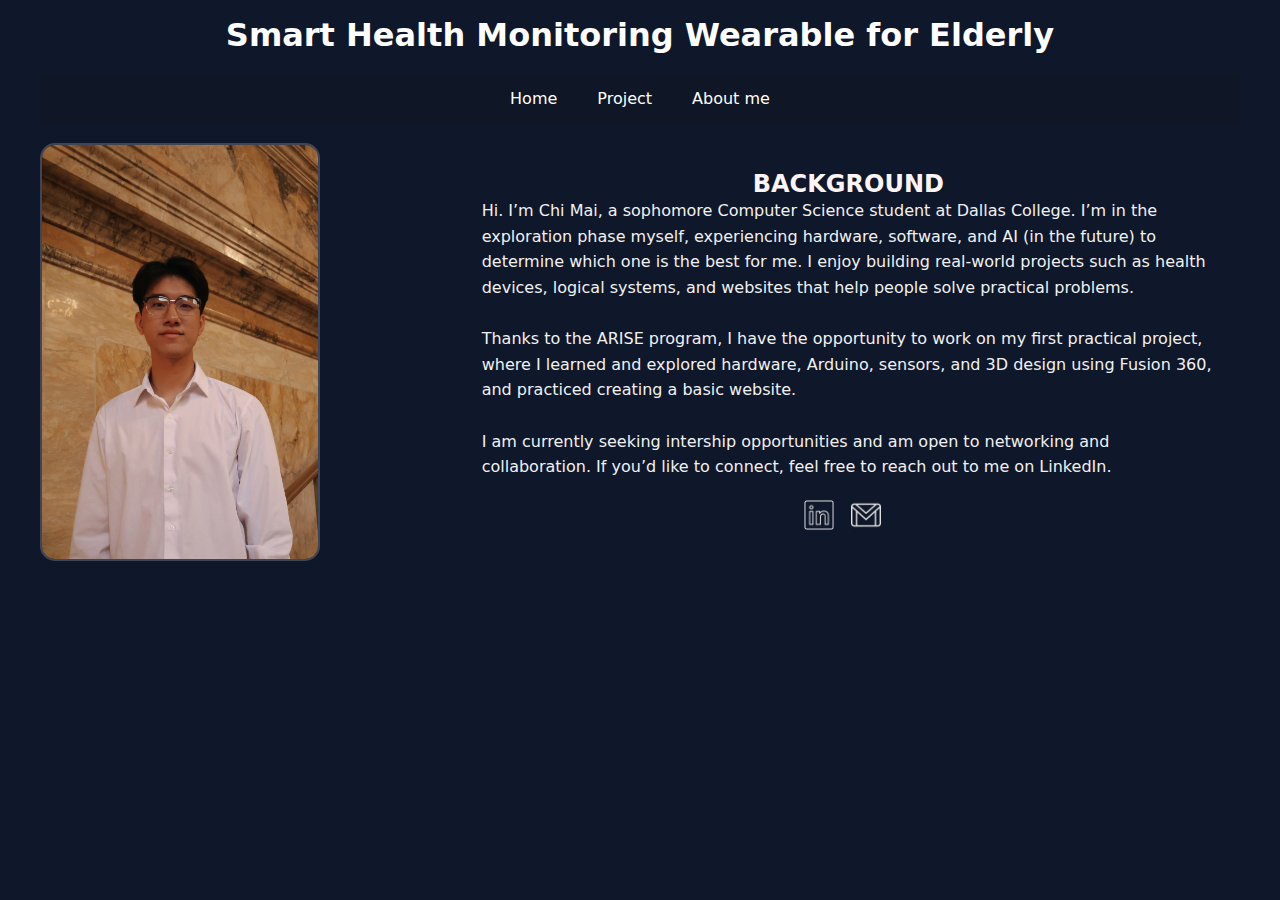
<file: aboutMe.html>
<!DOCTYPE html>
<html lang="en">
<head>
    <meta charset="UTF-8">
    <meta name="viewport" content="width=device-width, initial-scale=1.0">
    <title>About Me</title>
    <link rel="stylesheet" href="aboutMe.css">
</head>
<body>

    <div class="container">
        <header>
            <h1>Smart Health Monitoring Wearable for Elderly</h1>
        </header>
        <nav class="navbar">
            <ul>
                <li><a href="index.html">Home</a></li>
                <li><a href="product.html">Project</a></li>
                <li><a href="aboutMe.html">About me</a></li>
            </ul>
        </nav>

        
        <div class="layout">
            <img src="images/ava.jpg" class="ava">
            <div class="content">
                <h2 id="background">BACKGROUND</h2>
                <p>Hi. I’m Chi Mai, a sophomore Computer Science student at 
                    Dallas College. I’m in the exploration phase myself, experiencing 
                    hardware, software, and AI (in the future) to determine which one 
                    is the best for me. I enjoy building real-world projects such as 
                    health devices, logical systems, and websites that help people solve 
                    practical problems.<br><br>Thanks to the ARISE program, I have the 
                    opportunity to work on my first practical project, where I learned 
                    and explored hardware, Arduino, sensors, and 3D design using Fusion 
                    360, and practiced creating a basic website.<br><br>I am currently 
                    seeking intership opportunities and am open to networking and collaboration. 
                    If you’d like to connect, feel free to reach out to me on LinkedIn.</p>
                    
                    <div class="icon">
                        <a href="https://www.linkedin.com/in/chinhanmai1302/" target="_blank">
                            <img src="images/linkedin.png" class="social">
                        </a>
                        <a href="mailto:cnmai040213@gmail.com">
                            <img src="images/gmail.png" class="social">
                        </a>
                    </div>
                    
            </div>
            
        </div>
    </div>
</body>
</html>
</file>
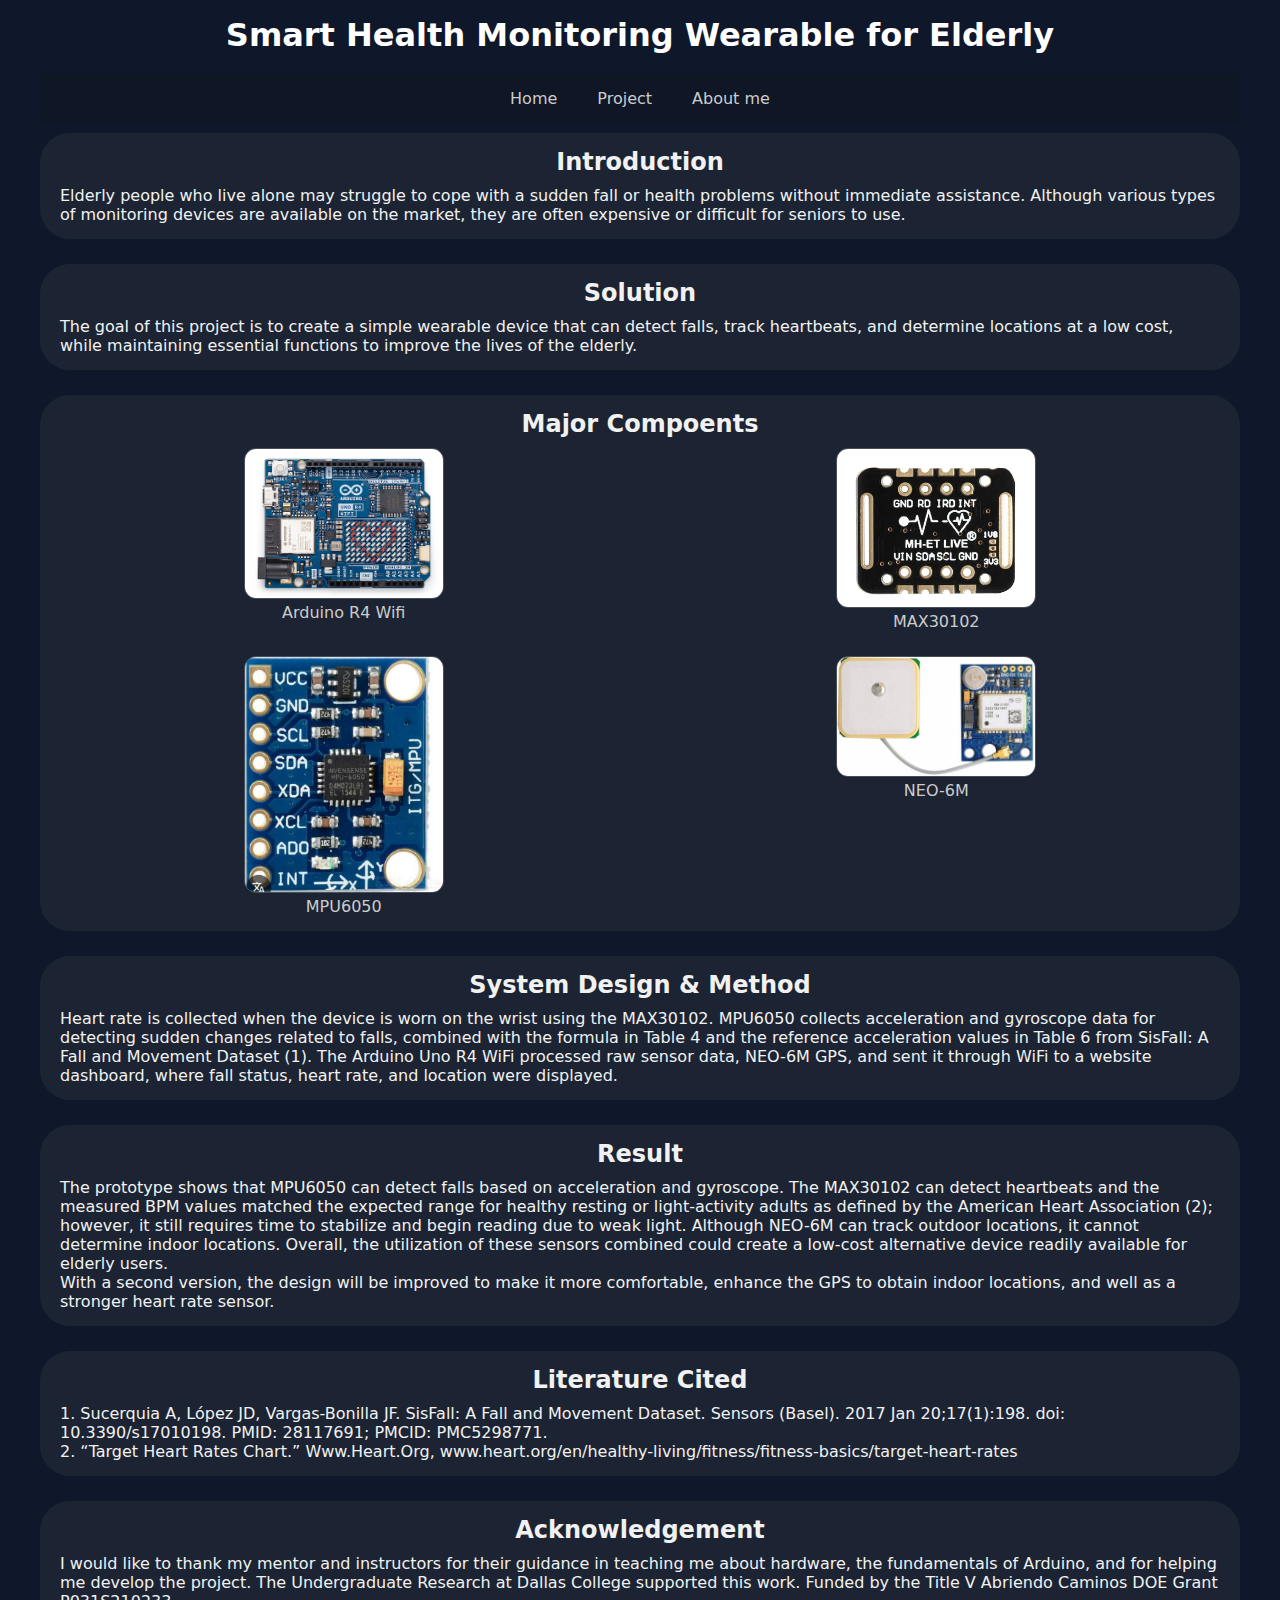
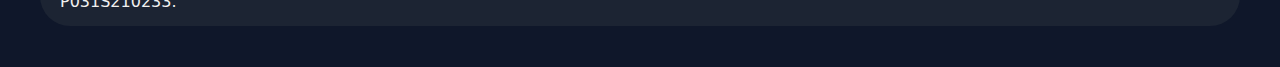
<file: product.html>
<!DOCTYPE html>
<html lang="en">
<head>
    <meta charset="UTF-8">
    <meta name="viewport" content="width=device-width, initial-scale=1.0">
    <title>Project Information</title>
    <link rel="stylesheet" href="product.css">
</head>
<body>
    
     <header>
      <h1>Smart Health Monitoring Wearable for Elderly</h1>
    </header>

  <div class="container">
    
    <nav class="navbar">
      <ul>
          <li><a href="index.html">Home</a></li>
          <li><a href="product.html">Project</a></li>
          <li><a href="aboutMe.html">About me</a></li>
      </ul>
    </nav>

    <div class="parts">
      <h2 class="title" id="introductionTitle">Introduction</h2>
      <p>Elderly people who live alone may struggle to cope with a sudden 
        fall or health problems without immediate assistance. Although various 
        types of monitoring devices are available on the market, they are often 
        expensive or difficult for seniors to use.</p>
    </div>
    
    <div class="parts">
      <h2 class="title" id="solutionTitle">Solution</h2>
      <p>The goal of this project is to create a simple wearable device that can 
        detect falls, track heartbeats, and determine locations at a low cost, while 
        maintaining essential functions to improve the lives of the elderly.</p>
    </div>
    
    <div class="parts">
      <h2 class="title" id="componentsTitle">Major Compoents</h2>
      <div class="componentsWrapper">
        <div class="images">
            <img src="images/r4.png" alt="Arduino R4 Wifi">
            <a href="https://docs.arduino.cc/hardware/uno-r4-wifi/#features" target="_blank">
              <div class="description">Arduino R4 Wifi</div>
            </a>
            
          </div>
            
          <div class="images">
            <img src="images/HR.jpg" alt="MAX30102">
            <a href="https://www.analog.com/media/en/technical-documentation/data-sheets/max30102.pdf" target="_blank">
              <div class="description">MAX30102</div>
            </a>
          </div>
            
          <div class="images">
            <img src="images/MPU.png" alt="MPU6050">
            <a href="https://www.mouser.com/datasheet/2/737/mpu6050_6_dof_accelerometer_and_gyro-2489019.pdf?srsltid=AfmBOoptqYj-_
                      28SWTXtfJbztMkKzP364Z_mfp1FPdg1N8alnx8YI3gD" target="_blank">
              <div class="description">MPU6050</div>
            </a>
          </div>
            
          <div class="images">
            <img src="images/GPS.png" alt="NEO-6M">
            <a href="https://content.u-blox.com/sites/default/files/products/documents/NEO-6_DataSheet_%28GPS.G6-HW-09005%29.pdf" target="_blank">
              <div class="description">NEO-6M</div>
            </a>
            
          </div>
      </div>
    </div>

    <div class="parts">
      <h2 class="title" id="systemTitle">System Design & Method</h2>
      <p>Heart rate is collected when the device is worn on the wrist using the MAX30102. 
        MPU6050 collects acceleration and gyroscope data for detecting sudden changes related 
        to falls, combined with the formula in Table 4 and the reference acceleration values 
        in Table 6 from SisFall: A Fall and Movement Dataset (1). The Arduino Uno R4 WiFi processed 
        raw sensor data, NEO-6M GPS, and sent it through WiFi to a website dashboard, where fall 
        status, heart rate, and location were displayed.</p>
    </div>
    
    <div class="parts">
      <h2 class="title" id="resultTitle">Result</h2>
      <p>The prototype shows that MPU6050 can detect falls based on acceleration and gyroscope. 
        The MAX30102 can detect heartbeats and the measured BPM values matched the expected range 
        for healthy resting or light-activity adults as defined by the American Heart Association (2); 
        however, it still requires time to stabilize and begin reading due to weak light. Although NEO-6M 
        can track outdoor locations, it cannot determine indoor locations. Overall, the utilization of 
        these sensors combined could create a low-cost alternative device readily available for 
        elderly users.<br>With a second version, the design will be improved to make it more comfortable, 
        enhance the GPS to obtain indoor locations, and well as a stronger heart rate sensor.</p>
    </div>

    <div class="parts">
      <h2 class="title" id="citedTitle">Literature Cited</h2>
      <p>1. Sucerquia A, López JD, Vargas-Bonilla JF. SisFall: A Fall and Movement Dataset. Sensors 
        (Basel). 2017 Jan 20;17(1):198. doi: 10.3390/s17010198. PMID: 28117691; PMCID: PMC5298771.</p>
      <p>2. “Target Heart Rates Chart.” Www.Heart.Org, www.heart.org/en/healthy-living/fitness/fitness-basics/target-heart-rates</p>
    </div>
    
    <div class="parts">
      <h2 class="title" id="acknowledgeTitle">Acknowledgement</h2>
      <p>I would like to thank my mentor and instructors for their guidance in teaching me about hardware, the fundamentals of Arduino, 
        and for helping me develop the project. The Undergraduate Research at Dallas College supported this work. 
        Funded by the Title V Abriendo Caminos DOE Grant P031S210233.</p>
    </div>
    
  </div>
</body>
</html>
</file>
<file: aboutMe.css>
:root {
  --bg: #0f172a;
  --cardbg: #171e2d;
  --accent: #3b82f6;
  --accentsoft: rgba(59, 130, 246, 0.15);
  --textmain: rgb(241, 241, 241);
  --textmuted: #9ca3af;
  --danger: #ef4444;
  --success: #22c55e;
}


* {
  margin: 0;
  padding: 0;
  box-sizing: border-box;
  font-family: system-ui, sans-serif;
}


header{
  color: rgb(255, 255, 255);
  text-align: center;
  margin-bottom: 20px;
}

body {
  background: var(--bg);
  color: var(--textmain);
  padding: 16px;
}

.container{
  max-width: 1200px;
  margin: 0 auto;
}

.navbar ul{
    list-style-type: none;
    background-color: #0f1625;
    padding: 0px;
    margin-bottom: 10px;
    overflow: hidden;
    display: flex;
    justify-content: center;
    gap: 10px;
}
.navbar a{
    color: white;
    text-decoration: none;
    padding: 15px;
    display: block;
    text-align: center;
}
.navbar a:hover{
    background-color: hsl(221, 42%, 20%);
}


.layout{
  display: grid;
  grid-template-columns: 1fr 2fr;
  gap: 25px;
  align-items: center;
  margin-top: 20px;
}
.ava{
  width: 100%;
  max-width: 280px;
  border-radius: 15px;
  border: 2px solid rgba(255,255,255,0.2);
}
p{
  line-height: 1.6;
  font-size: 1rem;
}
.social{
  height: 30px;
  margin-right: 12px;
  background: none;
  filter: invert(90%) brightness(100%);
  transition: 0.2s;
}
.social:hover {
  filter: invert(100%);
}
.icon{
  text-align: center;
  margin-top: 20px;
}

.content{
  padding: 10px 25px;
  text-align: left;
}

#background{
  color: rgb(253, 245, 245);
  text-align: center;
}
html {
    overflow-y: scroll;
}
</file>
<file: product.css>
:root {
  --bg: #0f172a;
  --cardbg: #171e2d;
  --accent: #3b82f6;
  --accentsoft: rgba(59, 130, 246, 0.15);
  --textmain: rgb(241, 241, 241);
  --textmuted: #9ca3af;
  --danger: #ef4444;
  --success: #22c55e;
}


* {
  margin: 0;
  padding: 0;
  box-sizing: border-box;
  font-family: system-ui, sans-serif;
}

header{
  color: rgb(255, 255, 255);
  text-align: center;
  margin-bottom: 20px;
}


body {
  background: var(--bg);
  color: var(--textmain);
  padding: 16px;
}

.container{
  max-width: 1200px;
  margin: auto;
}

.navbar ul{
    list-style-type: none;
    background-color: #0f1625;
    padding: 0px;
    margin-bottom: 10px;
    overflow: hidden;
    display: flex;
    justify-content: center;
    gap: 10px;
}
.navbar a{
    color: white;
    text-decoration: none;
    padding: 15px;
    display: block;
    text-align: center;
}
.navbar a:hover{
    background-color: hsl(221, 42%, 20%);
}
.componentsWrapper {
  display: grid;
  grid-template-columns: repeat(2, 1fr);
  justify-items: center;
  gap: 25px;
}
.images {
  text-align: center;
}

.images img {
  width: 200px;
  border-radius: 12px;
  border: 1px solid rgba(255,255,255,0.2);
}
.description{
text-align: center;
}

.title{
  text-align: center;
  font-size: 1.5rem;
  margin-bottom: 10px;
}

.parts{
  margin-bottom: 25px;
  background-color: #1c2433;
  border-radius: 30px;
  padding: 15px 20px;
}

a:link {
  color: hsl(0, 0%, 80%);;
  text-decoration: none;
}

a:visited{
  color: hsl(0, 0%, 80%);;
  text-decoration: none;
}

a:hover{
  color: hsl(0, 0%, 90%);;
  text-decoration: none;
}

a:active{
  color: hsl(0, 0%, 100%);;
  text-decoration: none;
}
</file>
